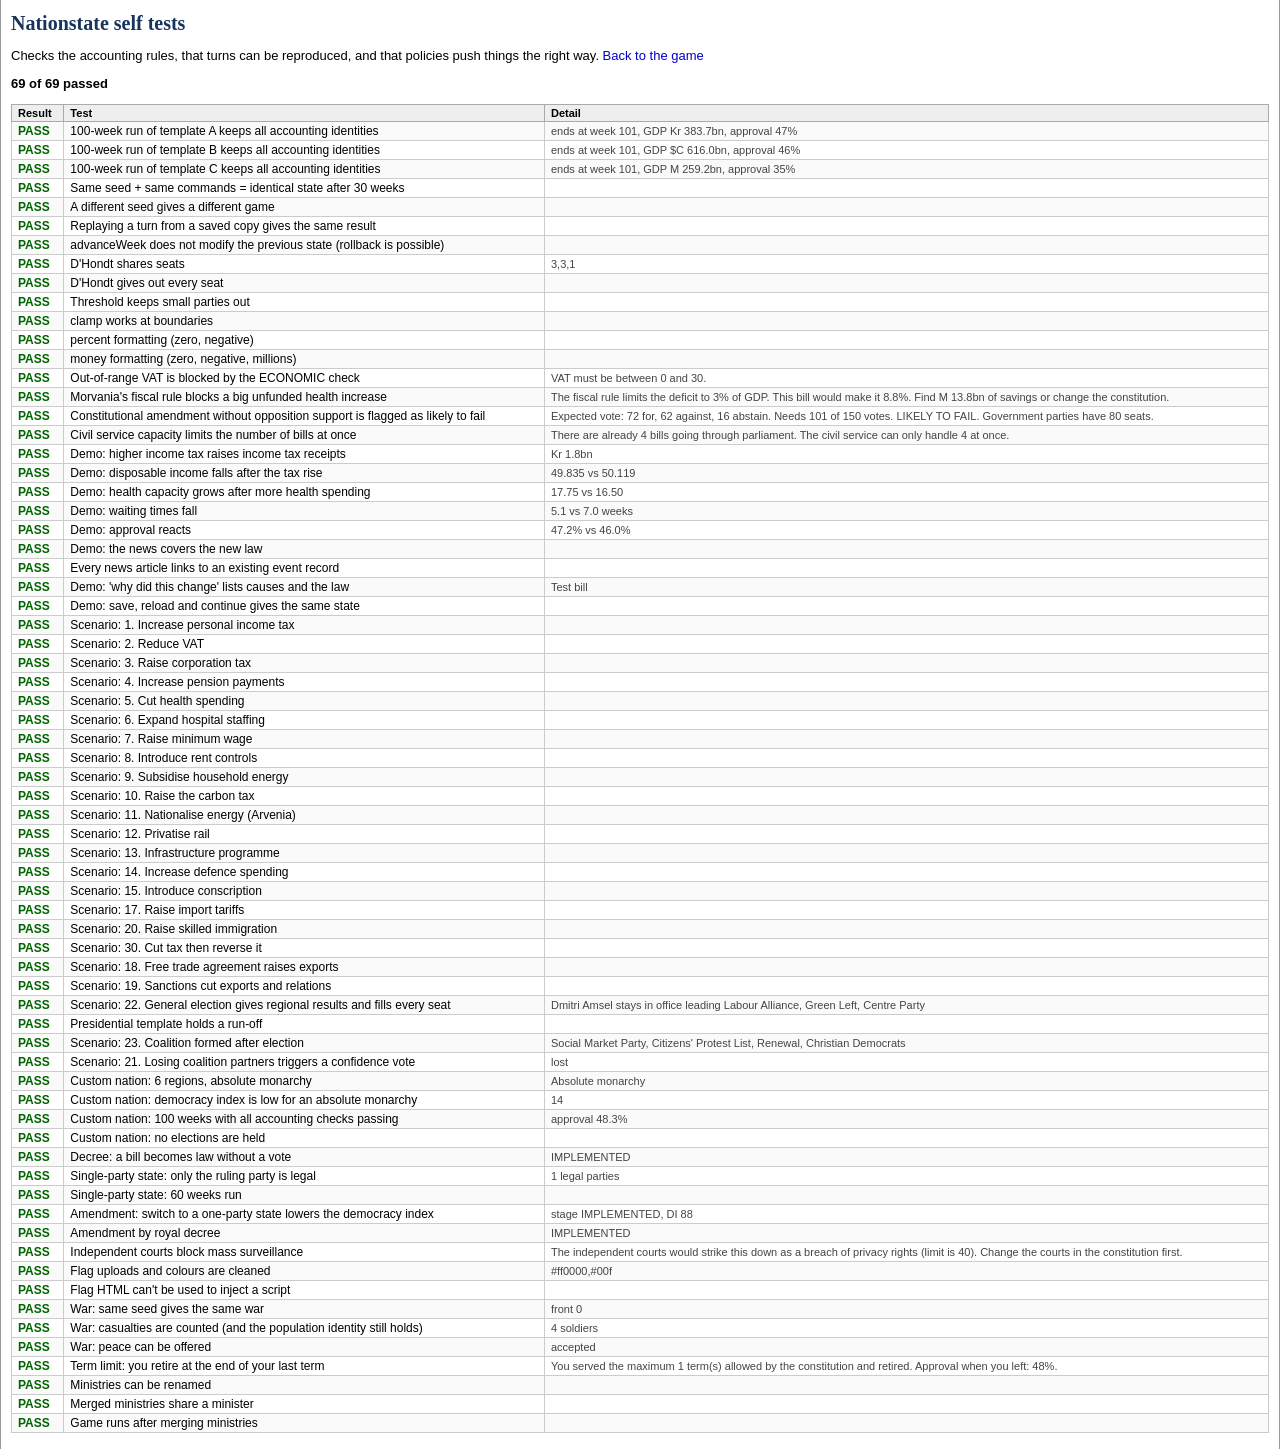
<file: tests.html>
<!DOCTYPE html>
<html lang="en">
<head>
<meta charset="utf-8">
<title>Nationstate - self tests</title>
<link rel="stylesheet" href="css/style.css?v=0.2.1">
</head>
<body>
<div id="wrapper" style="padding:10px">
<h1>Nationstate self tests</h1>
<p>Checks the accounting rules, that turns can be reproduced, and that policies push things the right way. <a href="index.html">Back to the game</a></p>
<p id="status">Running... (takes a few seconds)</p>
<table class="data full" id="out"></table>
</div>
<script src="js/data.js?v=0.2.1"></script>
<script src="js/sim.js?v=0.2.1"></script>
<script src="js/regime.js?v=0.2.1"></script>
<script src="js/tests.js?v=0.2.1"></script>
<script>
// copy of the little helper from main.js that sim text uses
function esc(s) { return String(s).replace(/&/g, "&amp;").replace(/</g, "&lt;").replace(/>/g, "&gt;"); }
setTimeout(function () {
  var res = runAllTests();
  var pass = 0, h = "<tr><th>Result</th><th>Test</th><th>Detail</th></tr>";
  for (var i = 0; i < res.length; i++) {
    if (res[i].ok) pass++;
    h += "<tr><td class='" + (res[i].ok ? "good" : "bad") + "'><b>" + (res[i].ok ? "PASS" : "FAIL") + "</b></td><td>" + esc(res[i].name) + "</td><td class='small'>" + esc(res[i].detail) + "</td></tr>";
  }
  document.getElementById("out").innerHTML = h;
  document.getElementById("status").innerHTML = "<b>" + pass + " of " + res.length + " passed</b>";
}, 50);
</script>
</body>
</html>
</file>
<file: css/style.css>
/* style.css - trying to look like a government website from about 2002 */

body {
  margin: 0;
  padding: 0;
  background: #E7E7E7;
  font-family: Verdana, Arial, Helvetica, sans-serif;
  font-size: 13px;
  color: #000;
}

a { color: #0000CC; text-decoration: none; }
a:hover { text-decoration: underline; }
a:visited { color: #551A8B; }
a:focus, button:focus, input:focus, select:focus { outline: 2px dotted #C8102E; outline-offset: 1px; }

#wrapper {
  max-width: 1280px;
  margin: 0 auto;
  background: #fff;
  border-left: 1px solid #999;
  border-right: 1px solid #999;
}

/* header */
#header {
  background: #17345B;
  color: #fff;
  padding: 6px 10px;
  border-bottom: 4px solid #C8A400;
}
#header table { width: 100%; border-collapse: collapse; }
#header td { vertical-align: middle; color: #fff; }
#header a { color: #fff; }
.flag { display: inline-block; width: 45px; height: 30px; border: 1px solid #fff; vertical-align: middle; margin-right: 8px; }
.flag div { height: 10px; }
#countryname { font-family: Georgia, "Times New Roman", serif; font-size: 22px; font-weight: bold; }
#subline { font-size: 11px; color: #C9D6EA; }
#turnbox { text-align: right; font-size: 11px; }
#turnbox button { font-size: 11px; }
#savestatus { color: #C9D6EA; font-size: 11px; }

#topbar {
  background: #D6DEE9;
  border-bottom: 1px solid #8DA0BC;
  font-size: 11px;
  padding: 3px 10px;
}

/* 3 columns */
#layout { width: 100%; border-collapse: collapse; }
#layout > tbody > tr > td { vertical-align: top; }
#nav { width: 175px; background: #F1F1F1; border-right: 1px solid #BBB; padding: 0; }
#main { padding: 8px 12px 20px 12px; }
#side { width: 210px; background: #F6F6F6; border-left: 1px solid #BBB; padding: 6px; font-size: 11px; }

#nav ul { list-style: none; margin: 0; padding: 0; }
#nav li { border-bottom: 1px solid #DDD; }
#nav li a { display: block; padding: 4px 8px; font-size: 12px; }
#nav li a.current { background: #17345B; color: #fff; font-weight: bold; }
#nav .navhead { background: #8DA0BC; color: #fff; font-weight: bold; padding: 3px 8px; font-size: 11px; }

h1 { font-family: Georgia, "Times New Roman", serif; font-size: 20px; color: #17345B; margin: 2px 0 2px 0; }
.pagedate { font-size: 11px; color: #555; margin-bottom: 8px; border-bottom: 1px solid #ccc; padding-bottom: 4px; }
h2 {
  font-size: 13px;
  background: #E1E6EE;
  color: #17345B;
  border: 1px solid #B5C0D0;
  padding: 3px 6px;
  margin: 14px 0 6px 0;
}
h3 { font-size: 12px; color: #17345B; margin: 10px 0 4px 0; }

table.data { border-collapse: collapse; margin-bottom: 6px; font-size: 12px; }
table.data th { background: #EEE; border: 1px solid #AAA; padding: 2px 6px; text-align: left; font-size: 11px; }
table.data td { border: 1px solid #CCC; padding: 2px 6px; }
table.data td.num, table.data th.num { text-align: right; }
table.data tr:nth-child(even) td { background: #FAFAFA; }
table.full { width: 100%; }
table.data tr.total td { font-weight: bold; background: #F0F0E0; }

.box { border: 1px solid #AAA; padding: 6px; margin-bottom: 8px; background: #fff; }
.side h4 { margin: 8px 0 3px 0; font-size: 11px; background: #17345B; color: #fff; padding: 2px 4px; }
.side table { width: 100%; border-collapse: collapse; }
.side td { padding: 1px 2px; border-bottom: 1px dotted #ccc; font-size: 11px; }

.alert { border: 1px solid #C8102E; background: #FFF0F0; padding: 4px 6px; margin: 4px 0; }
.alert b { color: #C8102E; }
.notice { border: 1px solid #C8A400; background: #FFFBE0; padding: 4px 6px; margin: 4px 0; }
.good { color: #006400; }
.bad { color: #B00000; }
.small { font-size: 11px; color: #444; }
.tip { border-bottom: 1px dotted #555; cursor: help; }

.check { margin: 2px 0; padding: 2px 4px; }
.check.ok { background: #EEF8EE; border-left: 4px solid #2E8B57; }
.check.warn { background: #FFFBE0; border-left: 4px solid #C8A400; }
.check.fail { background: #FFF0F0; border-left: 4px solid #C8102E; }

input[type=number] { width: 70px; font-size: 12px; }
input[type=text] { font-size: 12px; }
select { font-size: 12px; }
button, input[type=submit] {
  font-family: Verdana, Arial, sans-serif;
  font-size: 12px;
  background: #E0E0E0;
  border: 2px outset #CCC;
  padding: 1px 8px;
  cursor: pointer;
}
button:active { border-style: inset; }
button.big { font-weight: bold; padding: 3px 12px; }
button:disabled { color: #999; cursor: default; }

.tabs { margin: 6px 0; border-bottom: 1px solid #999; padding-bottom: 2px; }
.tabs a { border: 1px solid #999; border-bottom: none; padding: 2px 8px; background: #EEE; margin-right: 2px; font-size: 11px; }
.tabs a.current { background: #17345B; color: #fff; font-weight: bold; }

.seatbar { height: 22px; border: 1px solid #555; display: flex; margin: 4px 0; }
.seatbar div { height: 22px; color: #fff; font-size: 10px; text-align: center; line-height: 22px; overflow: hidden; }
.bar { display: inline-block; height: 9px; background: #17345B; vertical-align: middle; }

.article { border-bottom: 1px solid #ccc; padding: 4px 0 6px 0; }
.article .hl { font-family: Georgia, serif; font-size: 14px; font-weight: bold; }
.outletname { font-size: 10px; text-transform: uppercase; color: #555; letter-spacing: 1px; }

canvas.chart { border: 1px solid #AAA; background: #fff; }

#footer { border-top: 1px solid #999; background: #EEE; font-size: 10px; color: #444; padding: 4px 10px; text-align: center; }

.tutorial { border: 2px solid #C8A400; background: #FFFBE0; padding: 6px; margin-bottom: 8px; }
.gameover { border: 3px double #C8102E; background: #FFF0F0; padding: 10px; margin: 10px 0; }

/* new game screen */
#newgame { padding: 10px 20px; }
.template { border: 1px solid #999; padding: 6px; margin: 6px 0; background: #FAFAFA; }

@media (max-width: 1100px) {
  #side { display: none; }
}
@media (max-width: 800px) {
  #nav { width: 130px; }
  #main { padding: 6px; }
  table.data { font-size: 11px; }
}

/* v0.2 */
#flag { margin-right: 8px; }
table.data th.grouphead, th.grouphead { background: #17345B; color: #fff; text-align: left; }
.frontbar { display: flex; height: 22px; border: 1px solid #333; font-size: 11px; color: #fff; margin: 6px 0; }
.frontus { background: #17345B; padding: 3px; overflow: hidden; white-space: nowrap; }
.frontthem { background: #C8102E; padding: 3px; flex: 1; text-align: right; overflow: hidden; white-space: nowrap; }
#ng_flagprev img, #ng_flagprev span { border: 1px solid #999 !important; }
</file>
